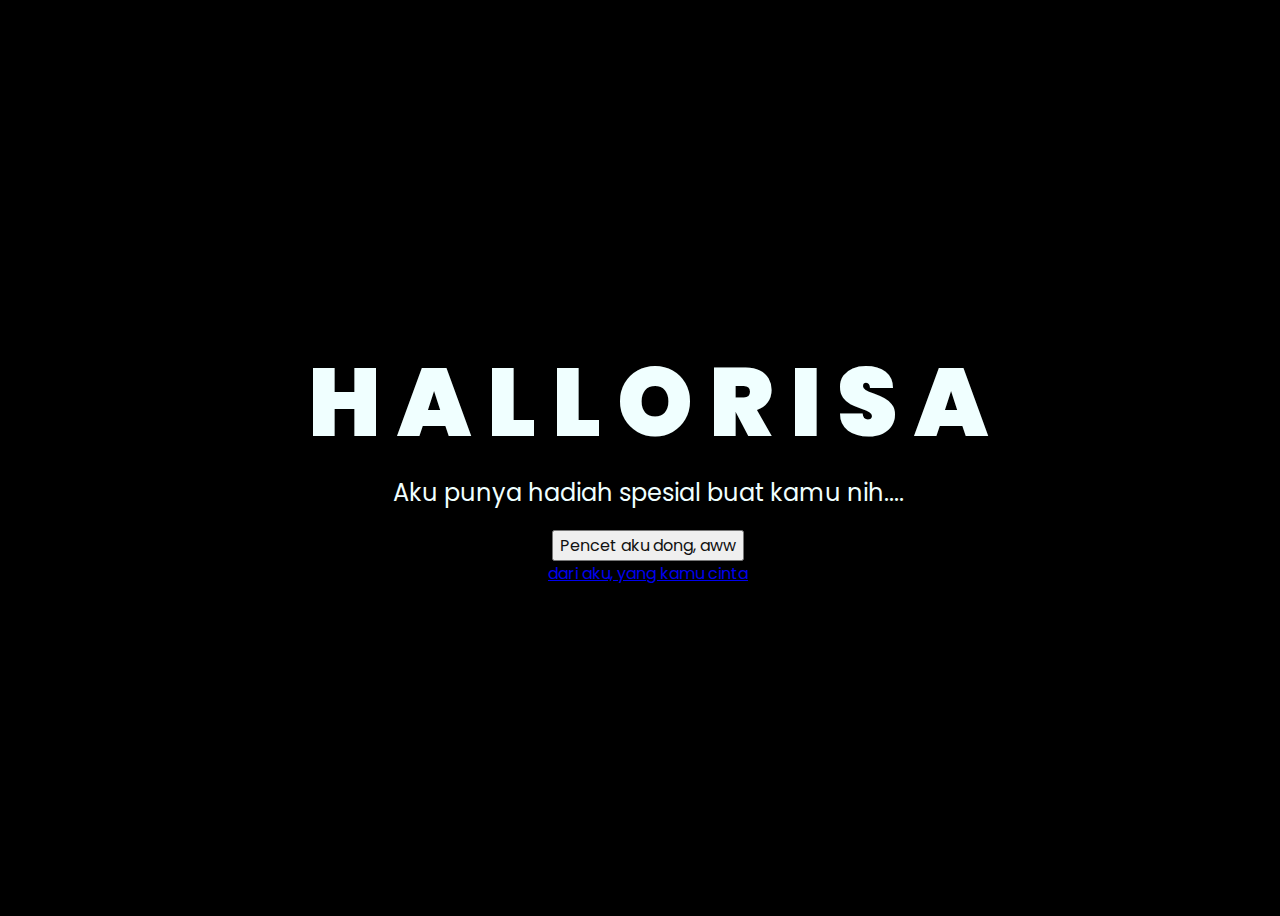
<file: index.html>
<!DOCTYPE html>
<html lang="en">
<head>
    <meta charset="UTF-8">
    <meta http-equiv="X-UA-Compatible" content="IE=edge">
    <meta name="viewport" content="width=device-width, initial-scale=1.0">
    <link rel="stylesheet" href="css/style.css">
    <link rel="icon" href="img/flowers.png" type="image/x-icon">
    <title>Flowers</title>
</head>
<body>
    <div class="greetings">
    <!-- silahkan menambah kata sesuai keinginan dengan <span>text...</span -->
        <span>H</span>
        <span>A</span>
        <span>L</span>
        <span>L</span>
        <span>O</span>
        <span>R</span>
        <span>I</span>
        <span>S</span>
        <span>A</span>
    </div>
    <div class="description">
        <span>Aku punya hadiah spesial buat kamu nih....</span>
    </div>
    <div class="button">
        <button>
            <a href="flower.html">Pencet aku dong, aww</a>
        </button>
    </div>
    <div class="instagram-link">
        <a href="https://www.instagram.com/he.lip" target="_blank">
            dari aku, yang kamu cinta
        </a>
    </div>   
    </div>

</body>
</html>
</file>
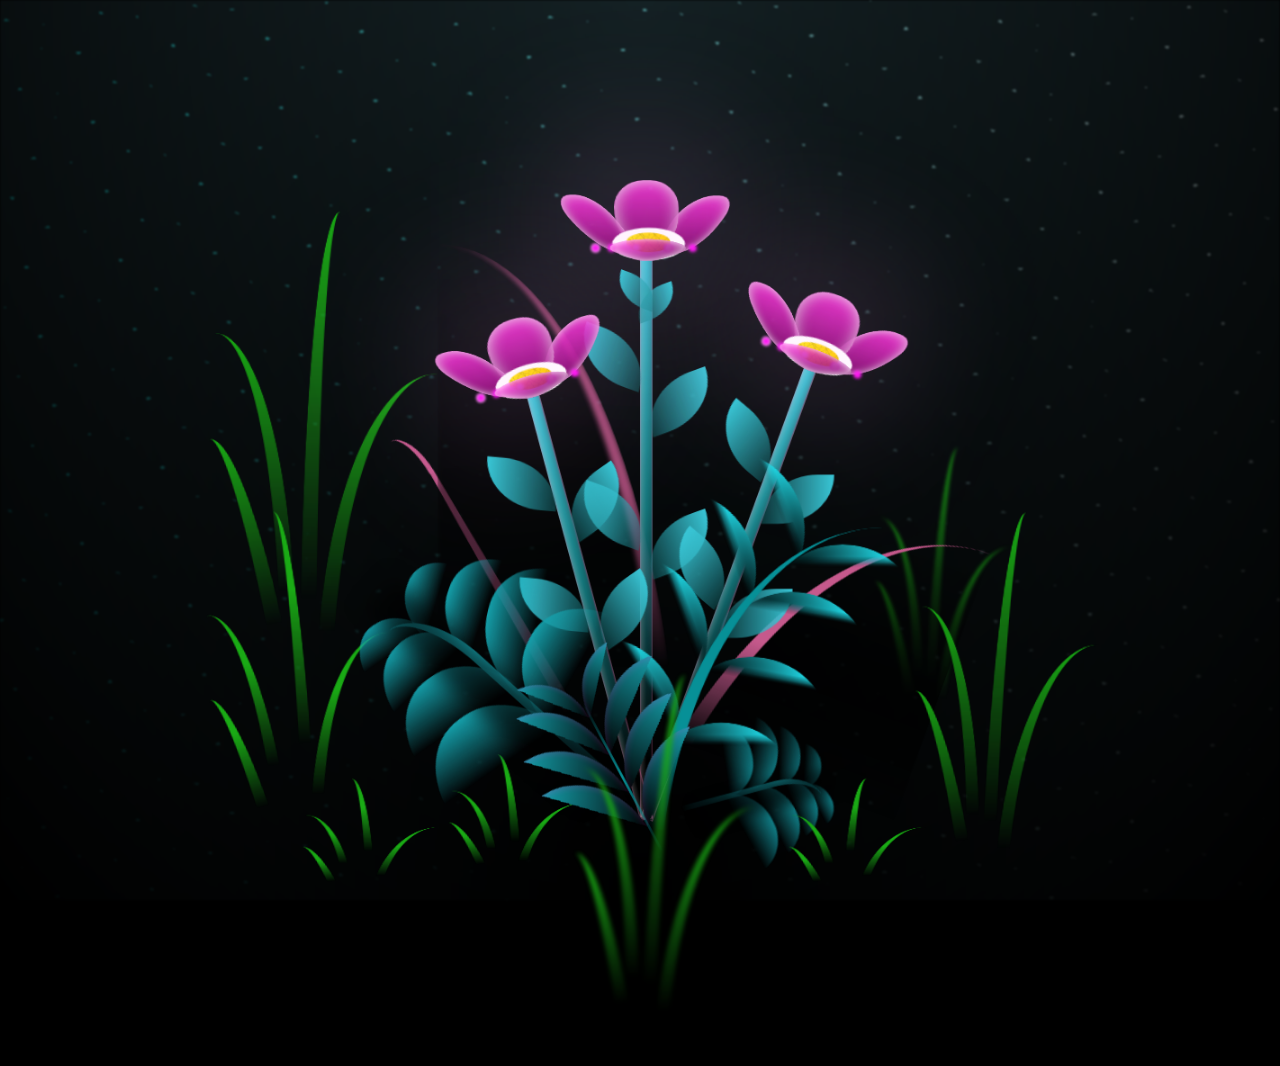
<file: flower.html>
<!DOCTYPE html>
<html lang="en">
<head>
    <meta charset="UTF-8">
    <meta http-equiv="X-UA-Compatible" content="IE=edge">
    <meta name="viewport" content="width=device-width, initial-scale=1.0">
    <link rel="stylesheet" href="css/main.css">
    <link rel="icon" href="img/flowers.png" type="image/x-icon">
    <title>flowers</title>
</head>
<body class="container">
  <audio autoplay loop>
    <source src ="audio/audio.mp3" type="audio/mpeg">
</audio>
  <!-- Pembuat code: https://codepen.io/mdusmanansari/pen/BamepLe -->
    <div class="night"></div>
    <div class="flowers">
      <div class="flower flower--1">
        <div class="flower__leafs flower__leafs--1">
          <div class="flower__leaf flower__leaf--1"></div>
          <div class="flower__leaf flower__leaf--2"></div>
          <div class="flower__leaf flower__leaf--3"></div>
          <div class="flower__leaf flower__leaf--4"></div>
          <div class="flower__white-circle"></div>
  
          <div class="flower__light flower__light--1"></div>
          <div class="flower__light flower__light--2"></div>
          <div class="flower__light flower__light--3"></div>
          <div class="flower__light flower__light--4"></div>
          <div class="flower__light flower__light--5"></div>
          <div class="flower__light flower__light--6"></div>
          <div class="flower__light flower__light--7"></div>
          <div class="flower__light flower__light--8"></div>
  
        </div>
        <div class="flower__line">
          <div class="flower__line__leaf flower__line__leaf--1"></div>
          <div class="flower__line__leaf flower__line__leaf--2"></div>
          <div class="flower__line__leaf flower__line__leaf--3"></div>
          <div class="flower__line__leaf flower__line__leaf--4"></div>
          <div class="flower__line__leaf flower__line__leaf--5"></div>
          <div class="flower__line__leaf flower__line__leaf--6"></div>
        </div>
      </div>
  
      <div class="flower flower--2">
        <div class="flower__leafs flower__leafs--2">
          <div class="flower__leaf flower__leaf--1"></div>
          <div class="flower__leaf flower__leaf--2"></div>
          <div class="flower__leaf flower__leaf--3"></div>
          <div class="flower__leaf flower__leaf--4"></div>
          <div class="flower__white-circle"></div>
  
          <div class="flower__light flower__light--1"></div>
          <div class="flower__light flower__light--2"></div>
          <div class="flower__light flower__light--3"></div>
          <div class="flower__light flower__light--4"></div>
          <div class="flower__light flower__light--5"></div>
          <div class="flower__light flower__light--6"></div>
          <div class="flower__light flower__light--7"></div>
          <div class="flower__light flower__light--8"></div>
  
        </div>
        <div class="flower__line">
          <div class="flower__line__leaf flower__line__leaf--1"></div>
          <div class="flower__line__leaf flower__line__leaf--2"></div>
          <div class="flower__line__leaf flower__line__leaf--3"></div>
          <div class="flower__line__leaf flower__line__leaf--4"></div>
        </div>
      </div>
  
      <div class="flower flower--3">
        <div class="flower__leafs flower__leafs--3">
          <div class="flower__leaf flower__leaf--1"></div>
          <div class="flower__leaf flower__leaf--2"></div>
          <div class="flower__leaf flower__leaf--3"></div>
          <div class="flower__leaf flower__leaf--4"></div>
          <div class="flower__white-circle"></div>
  
          <div class="flower__light flower__light--1"></div>
          <div class="flower__light flower__light--2"></div>
          <div class="flower__light flower__light--3"></div>
          <div class="flower__light flower__light--4"></div>
          <div class="flower__light flower__light--5"></div>
          <div class="flower__light flower__light--6"></div>
          <div class="flower__light flower__light--7"></div>
          <div class="flower__light flower__light--8"></div>
  
        </div>
        <div class="flower__line">
          <div class="flower__line__leaf flower__line__leaf--1"></div>
          <div class="flower__line__leaf flower__line__leaf--2"></div>
          <div class="flower__line__leaf flower__line__leaf--3"></div>
          <div class="flower__line__leaf flower__line__leaf--4"></div>
        </div>
      </div>
  
      <div class="grow-ans" style="--d:1.2s">
        <div class="flower__g-long">
          <div class="flower__g-long__top"></div>
          <div class="flower__g-long__bottom"></div>
        </div>
      </div>
  
      <div class="growing-grass">
        <div class="flower__grass flower__grass--1">
          <div class="flower__grass--top"></div>
          <div class="flower__grass--bottom"></div>
          <div class="flower__grass__leaf flower__grass__leaf--1"></div>
          <div class="flower__grass__leaf flower__grass__leaf--2"></div>
          <div class="flower__grass__leaf flower__grass__leaf--3"></div>
          <div class="flower__grass__leaf flower__grass__leaf--4"></div>
          <div class="flower__grass__leaf flower__grass__leaf--5"></div>
          <div class="flower__grass__leaf flower__grass__leaf--6"></div>
          <div class="flower__grass__leaf flower__grass__leaf--7"></div>
          <div class="flower__grass__leaf flower__grass__leaf--8"></div>
          <div class="flower__grass__overlay"></div>
        </div>
      </div>
  
      <div class="growing-grass">
        <div class="flower__grass flower__grass--2">
          <div class="flower__grass--top"></div>
          <div class="flower__grass--bottom"></div>
          <div class="flower__grass__leaf flower__grass__leaf--1"></div>
          <div class="flower__grass__leaf flower__grass__leaf--2"></div>
          <div class="flower__grass__leaf flower__grass__leaf--3"></div>
          <div class="flower__grass__leaf flower__grass__leaf--4"></div>
          <div class="flower__grass__leaf flower__grass__leaf--5"></div>
          <div class="flower__grass__leaf flower__grass__leaf--6"></div>
          <div class="flower__grass__leaf flower__grass__leaf--7"></div>
          <div class="flower__grass__leaf flower__grass__leaf--8"></div>
          <div class="flower__grass__overlay"></div>
        </div>
      </div>
  
      <div class="grow-ans" style="--d:2.4s">
        <div class="flower__g-right flower__g-right--1">
          <div class="leaf"></div>
        </div>
      </div>
  
      <div class="grow-ans" style="--d:2.8s">
        <div class="flower__g-right flower__g-right--2">
          <div class="leaf"></div>
        </div>
      </div>
  
      <div class="grow-ans" style="--d:2.8s">
        <div class="flower__g-front">
          <div class="flower__g-front__leaf-wrapper flower__g-front__leaf-wrapper--1">
            <div class="flower__g-front__leaf"></div>
          </div>
          <div class="flower__g-front__leaf-wrapper flower__g-front__leaf-wrapper--2">
            <div class="flower__g-front__leaf"></div>
          </div>
          <div class="flower__g-front__leaf-wrapper flower__g-front__leaf-wrapper--3">
            <div class="flower__g-front__leaf"></div>
          </div>
          <div class="flower__g-front__leaf-wrapper flower__g-front__leaf-wrapper--4">
            <div class="flower__g-front__leaf"></div>
          </div>
          <div class="flower__g-front__leaf-wrapper flower__g-front__leaf-wrapper--5">
            <div class="flower__g-front__leaf"></div>
          </div>
          <div class="flower__g-front__leaf-wrapper flower__g-front__leaf-wrapper--6">
            <div class="flower__g-front__leaf"></div>
          </div>
          <div class="flower__g-front__leaf-wrapper flower__g-front__leaf-wrapper--7">
            <div class="flower__g-front__leaf"></div>
          </div>
          <div class="flower__g-front__leaf-wrapper flower__g-front__leaf-wrapper--8">
            <div class="flower__g-front__leaf"></div>
          </div>
          <div class="flower__g-front__line"></div>
        </div>
      </div>
  
      <div class="grow-ans" style="--d:3.2s">
        <div class="flower__g-fr">
          <div class="leaf"></div>
          <div class="flower__g-fr__leaf flower__g-fr__leaf--1"></div>
          <div class="flower__g-fr__leaf flower__g-fr__leaf--2"></div>
          <div class="flower__g-fr__leaf flower__g-fr__leaf--3"></div>
          <div class="flower__g-fr__leaf flower__g-fr__leaf--4"></div>
          <div class="flower__g-fr__leaf flower__g-fr__leaf--5"></div>
          <div class="flower__g-fr__leaf flower__g-fr__leaf--6"></div>
          <div class="flower__g-fr__leaf flower__g-fr__leaf--7"></div>
          <div class="flower__g-fr__leaf flower__g-fr__leaf--8"></div>
        </div>
      </div>
  
      <div class="long-g long-g--0">
        <div class="grow-ans" style="--d:3s">
          <div class="leaf leaf--0"></div>
        </div>
        <div class="grow-ans" style="--d:2.2s">
          <div class="leaf leaf--1"></div>
        </div>
        <div class="grow-ans" style="--d:3.4s">
          <div class="leaf leaf--2"></div>
        </div>
        <div class="grow-ans" style="--d:3.6s">
          <div class="leaf leaf--3"></div>
        </div>
      </div>
  
      <div class="long-g long-g--1">
        <div class="grow-ans" style="--d:3.6s">
          <div class="leaf leaf--0"></div>
        </div>
        <div class="grow-ans" style="--d:3.8s">
          <div class="leaf leaf--1"></div>
        </div>
        <div class="grow-ans" style="--d:4s">
          <div class="leaf leaf--2"></div>
        </div>
        <div class="grow-ans" style="--d:4.2s">
          <div class="leaf leaf--3"></div>
        </div>
      </div>
  
      <div class="long-g long-g--2">
        <div class="grow-ans" style="--d:4s">
          <div class="leaf leaf--0"></div>
        </div>
        <div class="grow-ans" style="--d:4.2s">
          <div class="leaf leaf--1"></div>
        </div>
        <div class="grow-ans" style="--d:4.4s">
          <div class="leaf leaf--2"></div>
        </div>
        <div class="grow-ans" style="--d:4.6s">
          <div class="leaf leaf--3"></div>
        </div>
      </div>
  
      <div class="long-g long-g--3">
        <div class="grow-ans" style="--d:4s">
          <div class="leaf leaf--0"></div>
        </div>
        <div class="grow-ans" style="--d:4.2s">
          <div class="leaf leaf--1"></div>
        </div>
        <div class="grow-ans" style="--d:3s">
          <div class="leaf leaf--2"></div>
        </div>
        <div class="grow-ans" style="--d:3.6s">
          <div class="leaf leaf--3"></div>
        </div>
      </div>
  
      <div class="long-g long-g--4">
        <div class="grow-ans" style="--d:4s">
          <div class="leaf leaf--0"></div>
        </div>
        <div class="grow-ans" style="--d:4.2s">
          <div class="leaf leaf--1"></div>
        </div>
        <div class="grow-ans" style="--d:3s">
          <div class="leaf leaf--2"></div>
        </div>
        <div class="grow-ans" style="--d:3.6s">
          <div class="leaf leaf--3"></div>
        </div>
      </div>
  
      <div class="long-g long-g--5">
        <div class="grow-ans" style="--d:4s">
          <div class="leaf leaf--0"></div>
        </div>
        <div class="grow-ans" style="--d:4.2s">
          <div class="leaf leaf--1"></div>
        </div>
        <div class="grow-ans" style="--d:3s">
          <div class="leaf leaf--2"></div>
        </div>
        <div class="grow-ans" style="--d:3.6s">
          <div class="leaf leaf--3"></div>
        </div>
      </div>
  
      <div class="long-g long-g--6">
        <div class="grow-ans" style="--d:4.2s">
          <div class="leaf leaf--0"></div>
        </div>
        <div class="grow-ans" style="--d:4.4s">
          <div class="leaf leaf--1"></div>
        </div>
        <div class="grow-ans" style="--d:4.6s">
          <div class="leaf leaf--2"></div>
        </div>
        <div class="grow-ans" style="--d:4.8s">
          <div class="leaf leaf--3"></div>
        </div>
      </div>
  
      <div class="long-g long-g--7">
        <div class="grow-ans" style="--d:3s">
          <div class="leaf leaf--0"></div>
        </div>
        <div class="grow-ans" style="--d:3.2s">
          <div class="leaf leaf--1"></div>
        </div>
        <div class="grow-ans" style="--d:3.5s">
          <div class="leaf leaf--2"></div>
        </div>
        <div class="grow-ans" style="--d:3.6s">
          <div class="leaf leaf--3"></div>
        </div>
      </div>
    </div>
    <script src="main.js"></script>
  </body>
</html>
</file>
<file: css/style.css>
@import url('https://fonts.googleapis.com/css2?family=Poppins:ital,wght@0,500;1,900&display=swap');
*{
    font-family: 'Poppins',cursive;
}
body{
    color: azure;
    width: 100%;
    height: 100vh;
    display: flex;
    flex-direction: column;
    align-items: center;
    justify-content: center;
    background-color: rgb(0, 0, 0);
}
.greetings{
    font-size: 6rem;
    font-weight: 900;
}
.greetings > span{
    animation: glow 2.5s ease-in-out infinite;
}
@keyframes glow{
    0%, 100%{
        color: #fff;
        text-shadow: 0 0 12px #d639a7, 0 0 50px #e27bdd, 0 0 100px #e407c6;
    }
    10%, 90%{
        color: #111111;
        text-shadow: none;
    }
}
.greetings > span:nth-child(2){
    animation-delay: .2s ;
}
.greetings > span:nth-child(3){
    animation-delay: .4s ;
}
.greetings > span:nth-child(4){
    animation-delay: .6s;
}
.greetings > span:nth-child(5){
    animation-delay: .8s;
}

.description{
    font-size: 1.5rem;
    margin-bottom: 20px;
}

.button a{
    text-decoration: none;
    font-size: 1rem;
    color: #111;
}

@media screen and (max-width:574px){
    .greetings{
        display: block;
        font-size: 3rem;
        font-weight: 500;
        text-align: center;
    }
    .description{
        font-size: 1rem;
    }
    
    .button a{
        font-size: .5rem;
    }
}
</file>
<file: css/main.css>
*,
*::after,
*::before {
  padding: 0;
  margin: 0;
  box-sizing: border-box;
}

:root {
  --dark-color: #000000;
}

body {
  display: flex;
  align-items: flex-end;
  justify-content: center;
  min-height: 100vh;
  background-color: var(--dark-color);
  overflow: hidden;
  perspective: 1000px;
}

.night {
  position: fixed;
  left: 50%;
  top: 0;
  transform: translateX(-50%);
  width: 100%;
  height: 100%;
  filter: blur(0.1vmin);
  background-image: radial-gradient(ellipse at top, transparent 0%, var(--dark-color)), radial-gradient(ellipse at bottom, var(--dark-color), rgba(145, 233, 255, 0.2)), repeating-linear-gradient(220deg, rgb(0, 0, 0) 0px, rgb(0, 0, 0) 19px, transparent 19px, transparent 22px), repeating-linear-gradient(189deg, rgb(0, 0, 0) 0px, rgb(0, 0, 0) 19px, transparent 19px, transparent 22px), repeating-linear-gradient(148deg, rgb(0, 0, 0) 0px, rgb(0, 0, 0) 19px, transparent 19px, transparent 22px), linear-gradient(90deg, rgb(0, 255, 250), rgb(240, 240, 240));
}

.flowers {
  position: relative;
  transform: scale(0.9);
}

.flower {
  position: absolute;
  bottom: 10vmin;
  transform-origin: bottom center;
  z-index: 10;
  --fl-speed: 0.8s;
}
.flower--1 {
  -webkit-animation: moving-flower-1 4s linear infinite;
          animation: moving-flower-1 4s linear infinite;
}
.flower--1 .flower__line {
  height: 70vmin;
  -webkit-animation-delay: 0.3s;
          animation-delay: 0.3s;
}
.flower--1 .flower__line__leaf--1 {
  -webkit-animation: blooming-leaf-right var(--fl-speed) 1.6s backwards;
          animation: blooming-leaf-right var(--fl-speed) 1.6s backwards;
}
.flower--1 .flower__line__leaf--2 {
  -webkit-animation: blooming-leaf-right var(--fl-speed) 1.4s backwards;
          animation: blooming-leaf-right var(--fl-speed) 1.4s backwards;
}
.flower--1 .flower__line__leaf--3 {
  -webkit-animation: blooming-leaf-left var(--fl-speed) 1.2s backwards;
          animation: blooming-leaf-left var(--fl-speed) 1.2s backwards;
}
.flower--1 .flower__line__leaf--4 {
  -webkit-animation: blooming-leaf-left var(--fl-speed) 1s backwards;
          animation: blooming-leaf-left var(--fl-speed) 1s backwards;
}
.flower--1 .flower__line__leaf--5 {
  -webkit-animation: blooming-leaf-right var(--fl-speed) 1.8s backwards;
          animation: blooming-leaf-right var(--fl-speed) 1.8s backwards;
}
.flower--1 .flower__line__leaf--6 {
  -webkit-animation: blooming-leaf-left var(--fl-speed) 2s backwards;
          animation: blooming-leaf-left var(--fl-speed) 2s backwards;
}
.flower--2 {
  left: 50%;
  transform: rotate(20deg);
  -webkit-animation: moving-flower-2 4s linear infinite;
          animation: moving-flower-2 4s linear infinite;
}
.flower--2 .flower__line {
  height: 60vmin;
  -webkit-animation-delay: 0.6s;
          animation-delay: 0.6s;
}
.flower--2 .flower__line__leaf--1 {
  -webkit-animation: blooming-leaf-right var(--fl-speed) 1.9s backwards;
          animation: blooming-leaf-right var(--fl-speed) 1.9s backwards;
}
.flower--2 .flower__line__leaf--2 {
  -webkit-animation: blooming-leaf-right var(--fl-speed) 1.7s backwards;
          animation: blooming-leaf-right var(--fl-speed) 1.7s backwards;
}
.flower--2 .flower__line__leaf--3 {
  -webkit-animation: blooming-leaf-left var(--fl-speed) 1.5s backwards;
          animation: blooming-leaf-left var(--fl-speed) 1.5s backwards;
}
.flower--2 .flower__line__leaf--4 {
  -webkit-animation: blooming-leaf-left var(--fl-speed) 1.3s backwards;
          animation: blooming-leaf-left var(--fl-speed) 1.3s backwards;
}
.flower--3 {
  left: 50%;
  transform: rotate(-15deg);
  -webkit-animation: moving-flower-3 4s linear infinite;
          animation: moving-flower-3 4s linear infinite;
}
.flower--3 .flower__line {
  -webkit-animation-delay: 0.9s;
          animation-delay: 0.9s;
}
.flower--3 .flower__line__leaf--1 {
  -webkit-animation: blooming-leaf-right var(--fl-speed) 2.5s backwards;
          animation: blooming-leaf-right var(--fl-speed) 2.5s backwards;
}
.flower--3 .flower__line__leaf--2 {
  -webkit-animation: blooming-leaf-right var(--fl-speed) 2.3s backwards;
          animation: blooming-leaf-right var(--fl-speed) 2.3s backwards;
}
.flower--3 .flower__line__leaf--3 {
  -webkit-animation: blooming-leaf-left var(--fl-speed) 2.1s backwards;
          animation: blooming-leaf-left var(--fl-speed) 2.1s backwards;
}
.flower--3 .flower__line__leaf--4 {
  -webkit-animation: blooming-leaf-left var(--fl-speed) 1.9s backwards;
          animation: blooming-leaf-left var(--fl-speed) 1.9s backwards;
}
.flower__leafs {
  position: relative;
  -webkit-animation: blooming-flower 2s backwards;
          animation: blooming-flower 2s backwards;
}
.flower__leafs--1 {
  -webkit-animation-delay: 1.1s;
          animation-delay: 1.1s;
}
.flower__leafs--2 {
  -webkit-animation-delay: 1.4s;
          animation-delay: 1.4s;
}
.flower__leafs--3 {
  -webkit-animation-delay: 1.7s;
          animation-delay: 1.7s;
}
.flower__leafs::after {
  content: "";
  position: absolute;
  left: 0;
  top: 0;
  transform: translate(-50%, -100%);
  width: 8vmin;
  height: 8vmin;
  background-color: #ff9ff7;
  filter: blur(10vmin);
}
.flower__leaf {
  position: absolute;
  bottom: 0;
  left: 50%;
  width: 8vmin;
  height: 11vmin;
  border-radius: 51% 49% 47% 53%/44% 45% 55% 69%;
  background-color: #ff31dd;
  background-image: linear-gradient(to top, #81026c, #ff31dd);
  transform-origin: bottom center;
  opacity: 0.9;
  box-shadow: inset 0 0 2vmin rgb(255, 255, 255);
}
.flower__leaf--1 {
  transform: translate(-10%, 1%) rotateY(40deg) rotateX(-50deg);
}
.flower__leaf--2 {
  transform: translate(-50%, -4%) rotateX(40deg);
}
.flower__leaf--3 {
  transform: translate(-90%, 0%) rotateY(45deg) rotateX(50deg);
}
.flower__leaf--4 {
  width: 8vmin;
  height: 8vmin;
  transform-origin: bottom left;
  border-radius: 4vmin 10vmin 4vmin 4vmin;
  transform: translate(0%, 18%) rotateX(70deg) rotate(-43deg);
  background-image: linear-gradient(to top, #81026c, #ff31dd);
  z-index: 1;
  opacity: 0.8;
}
.flower__white-circle {
  position: absolute;
  left: -3.5vmin;
  top: -3vmin;
  width: 9vmin;
  height: 4vmin;
  border-radius: 50%;
  background-color: #fff;
}
.flower__white-circle::after {
  content: "";
  position: absolute;
  left: 50%;
  top: 45%;
  transform: translate(-50%, -50%);
  width: 60%;
  height: 60%;
  border-radius: inherit;
  background-image: repeating-linear-gradient(135deg, rgba(0, 0, 0, 0.03) 0px, rgba(0, 0, 0, 0.03) 1px, transparent 1px, transparent 12px), repeating-linear-gradient(45deg, rgba(0, 0, 0, 0.03) 0px, rgba(0, 0, 0, 0.03) 1px, transparent 1px, transparent 12px), repeating-linear-gradient(67.5deg, rgba(0, 0, 0, 0.03) 0px, rgba(0, 0, 0, 0.03) 1px, transparent 1px, transparent 12px), repeating-linear-gradient(135deg, rgba(0, 0, 0, 0.03) 0px, rgba(0, 0, 0, 0.03) 1px, transparent 1px, transparent 12px), repeating-linear-gradient(45deg, rgba(0, 0, 0, 0.03) 0px, rgba(0, 0, 0, 0.03) 1px, transparent 1px, transparent 12px), repeating-linear-gradient(112.5deg, rgba(0, 0, 0, 0.03) 0px, rgba(0, 0, 0, 0.03) 1px, transparent 1px, transparent 12px), repeating-linear-gradient(112.5deg, rgba(0, 0, 0, 0.03) 0px, rgba(0, 0, 0, 0.03) 1px, transparent 1px, transparent 12px), repeating-linear-gradient(45deg, rgba(0, 0, 0, 0.03) 0px, rgba(0, 0, 0, 0.03) 1px, transparent 1px, transparent 12px), repeating-linear-gradient(22.5deg, rgba(0, 0, 0, 0.03) 0px, rgba(0, 0, 0, 0.03) 1px, transparent 1px, transparent 12px), repeating-linear-gradient(45deg, rgba(0, 0, 0, 0.03) 0px, rgba(0, 0, 0, 0.03) 1px, transparent 1px, transparent 12px), repeating-linear-gradient(22.5deg, rgba(0, 0, 0, 0.03) 0px, rgba(0, 0, 0, 0.03) 1px, transparent 1px, transparent 12px), repeating-linear-gradient(135deg, rgba(0, 0, 0, 0.03) 0px, rgba(0, 0, 0, 0.03) 1px, transparent 1px, transparent 12px), repeating-linear-gradient(157.5deg, rgba(0, 0, 0, 0.03) 0px, rgba(0, 0, 0, 0.03) 1px, transparent 1px, transparent 12px), repeating-linear-gradient(67.5deg, rgba(0, 0, 0, 0.03) 0px, rgba(0, 0, 0, 0.03) 1px, transparent 1px, transparent 12px), repeating-linear-gradient(67.5deg, rgba(0, 0, 0, 0.03) 0px, rgba(0, 0, 0, 0.03) 1px, transparent 1px, transparent 12px), linear-gradient(90deg, rgb(255, 235, 18), rgb(255, 206, 0));
}
.flower__line {
  height: 55vmin;
  width: 1.5vmin;
  background-image: linear-gradient(to left, rgba(0, 0, 0, 0.2), transparent, rgba(255, 255, 255, 0.2)), linear-gradient(to top, transparent 10%, #14757a, #39c6d6);
  box-shadow: inset 0 0 2px #c5598c;
  -webkit-animation: grow-flower-tree 4s backwards;
          animation: grow-flower-tree 4s backwards;
}
.flower__line__leaf {
  --w: 7vmin;
  --h: calc(var(--w) + 2vmin);
  position: absolute;
  top: 20%;
  left: 90%;
  width: var(--w);
  height: var(--h);
  border-top-right-radius: var(--h);
  border-bottom-left-radius: var(--h);
  background-image: linear-gradient(to top, rgba(20, 117, 122, 0.4), #39c6d6);
}
.flower__line__leaf--1 {
  transform: rotate(70deg) rotateY(30deg);
}
.flower__line__leaf--2 {
  top: 45%;
  transform: rotate(70deg) rotateY(30deg);
}
.flower__line__leaf--3, .flower__line__leaf--4, .flower__line__leaf--6 {
  border-top-right-radius: 0;
  border-bottom-left-radius: 0;
  border-top-left-radius: var(--h);
  border-bottom-right-radius: var(--h);
  left: -460%;
  top: 12%;
  transform: rotate(-70deg) rotateY(30deg);
}
.flower__line__leaf--4 {
  top: 40%;
}
.flower__line__leaf--5 {
  top: 0;
  transform-origin: left;
  transform: rotate(70deg) rotateY(30deg) scale(0.6);
}
.flower__line__leaf--6 {
  top: -2%;
  left: -450%;
  transform-origin: right;
  transform: rotate(-70deg) rotateY(30deg) scale(0.6);
}
.flower__light {
  position: absolute;
  bottom: 0vmin;
  width: 1vmin;
  height: 1vmin;
  background-color: #ffffff;
  border-radius: 50%;
  filter: blur(0.2vmin);
  -webkit-animation: light-ans 4s linear infinite backwards;
          animation: light-ans 4s linear infinite backwards;
}
.flower__light:nth-child(odd) {
  background-color: #fd11f1;
}
.flower__light--1 {
  left: -2vmin;
  -webkit-animation-delay: 1s;
          animation-delay: 1s;
}
.flower__light--2 {
  left: 3vmin;
  -webkit-animation-delay: 0.5s;
          animation-delay: 0.5s;
}
.flower__light--3 {
  left: -6vmin;
  -webkit-animation-delay: 0.3s;
          animation-delay: 0.3s;
}
.flower__light--4 {
  left: 6vmin;
  -webkit-animation-delay: 0.9s;
          animation-delay: 0.9s;
}
.flower__light--5 {
  left: -1vmin;
  -webkit-animation-delay: 1.5s;
          animation-delay: 1.5s;
}
.flower__light--6 {
  left: -4vmin;
  -webkit-animation-delay: 3s;
          animation-delay: 3s;
}
.flower__light--7 {
  left: 3vmin;
  -webkit-animation-delay: 2s;
          animation-delay: 2s;
}
.flower__light--8 {
  left: -6vmin;
  -webkit-animation-delay: 3.5s;
          animation-delay: 3.5s;
}
.flower__grass {
  --c: #159faa;
  --line-w: 1.5vmin;
  position: absolute;
  bottom: 12vmin;
  left: -7vmin;
  display: flex;
  flex-direction: column;
  align-items: flex-end;
  z-index: 20;
  transform-origin: bottom center;
  transform: rotate(-48deg) rotateY(40deg);
}
.flower__grass--1 {
  -webkit-animation: moving-grass 2s linear infinite;
          animation: moving-grass 2s linear infinite;
}
.flower__grass--2 {
  left: 2vmin;
  bottom: 10vmin;
  transform: scale(0.5) rotate(75deg) rotateX(10deg) rotateY(-200deg);
  opacity: 0.8;
  z-index: 0;
  -webkit-animation: moving-grass--2 1.5s linear infinite;
          animation: moving-grass--2 1.5s linear infinite;
}
.flower__grass--top {
  width: 7vmin;
  height: 10vmin;
  border-top-right-radius: 100%;
  border-right: var(--line-w) solid var(--c);
  transform-origin: bottom center;
  transform: rotate(-2deg);
}
.flower__grass--bottom {
  margin-top: -2px;
  width: var(--line-w);
  height: 25vmin;
  background-image: linear-gradient(to top, transparent, var(--c));
}
.flower__grass__leaf {
  --size: 10vmin;
  position: absolute;
  width: calc(var(--size) * 2.1);
  height: var(--size);
  border-top-left-radius: var(--size);
  border-top-right-radius: var(--size);
  background-image: linear-gradient(to top, transparent, transparent 30%, var(--c));
  z-index: 100;
}
.flower__grass__leaf--1 {
  top: -6%;
  left: 30%;
  --size: 6vmin;
  transform: rotate(-20deg);
  -webkit-animation: growing-grass-ans--1 2s 2.6s backwards;
          animation: growing-grass-ans--1 2s 2.6s backwards;
}
@-webkit-keyframes growing-grass-ans--1 {
  0% {
    transform-origin: bottom left;
    transform: rotate(-20deg) scale(0);
  }
}
@keyframes growing-grass-ans--1 {
  0% {
    transform-origin: bottom left;
    transform: rotate(-20deg) scale(0);
  }
}
.flower__grass__leaf--2 {
  top: -5%;
  left: -110%;
  --size: 6vmin;
  transform: rotate(10deg);
  -webkit-animation: growing-grass-ans--2 2s 2.4s linear backwards;
          animation: growing-grass-ans--2 2s 2.4s linear backwards;
}
@-webkit-keyframes growing-grass-ans--2 {
  0% {
    transform-origin: bottom right;
    transform: rotate(10deg) scale(0);
  }
}
@keyframes growing-grass-ans--2 {
  0% {
    transform-origin: bottom right;
    transform: rotate(10deg) scale(0);
  }
}
.flower__grass__leaf--3 {
  top: 5%;
  left: 60%;
  --size: 8vmin;
  transform: rotate(-18deg) rotateX(-20deg);
  -webkit-animation: growing-grass-ans--3 2s 2.2s linear backwards;
          animation: growing-grass-ans--3 2s 2.2s linear backwards;
}
@-webkit-keyframes growing-grass-ans--3 {
  0% {
    transform-origin: bottom left;
    transform: rotate(-18deg) rotateX(-20deg) scale(0);
  }
}
@keyframes growing-grass-ans--3 {
  0% {
    transform-origin: bottom left;
    transform: rotate(-18deg) rotateX(-20deg) scale(0);
  }
}
.flower__grass__leaf--4 {
  top: 6%;
  left: -135%;
  --size: 8vmin;
  transform: rotate(2deg);
  -webkit-animation: growing-grass-ans--4 2s 2s linear backwards;
          animation: growing-grass-ans--4 2s 2s linear backwards;
}
@-webkit-keyframes growing-grass-ans--4 {
  0% {
    transform-origin: bottom right;
    transform: rotate(2deg) scale(0);
  }
}
@keyframes growing-grass-ans--4 {
  0% {
    transform-origin: bottom right;
    transform: rotate(2deg) scale(0);
  }
}
.flower__grass__leaf--5 {
  top: 20%;
  left: 60%;
  --size: 10vmin;
  transform: rotate(-24deg) rotateX(-20deg);
  -webkit-animation: growing-grass-ans--5 2s 1.8s linear backwards;
          animation: growing-grass-ans--5 2s 1.8s linear backwards;
}
@-webkit-keyframes growing-grass-ans--5 {
  0% {
    transform-origin: bottom left;
    transform: rotate(-24deg) rotateX(-20deg) scale(0);
  }
}
@keyframes growing-grass-ans--5 {
  0% {
    transform-origin: bottom left;
    transform: rotate(-24deg) rotateX(-20deg) scale(0);
  }
}
.flower__grass__leaf--6 {
  top: 22%;
  left: -180%;
  --size: 10vmin;
  transform: rotate(10deg);
  -webkit-animation: growing-grass-ans--6 2s 1.6s linear backwards;
          animation: growing-grass-ans--6 2s 1.6s linear backwards;
}
@-webkit-keyframes growing-grass-ans--6 {
  0% {
    transform-origin: bottom right;
    transform: rotate(10deg) scale(0);
  }
}
@keyframes growing-grass-ans--6 {
  0% {
    transform-origin: bottom right;
    transform: rotate(10deg) scale(0);
  }
}
.flower__grass__leaf--7 {
  top: 39%;
  left: 70%;
  --size: 10vmin;
  transform: rotate(-10deg);
  -webkit-animation: growing-grass-ans--7 2s 1.4s linear backwards;
          animation: growing-grass-ans--7 2s 1.4s linear backwards;
}
@-webkit-keyframes growing-grass-ans--7 {
  0% {
    transform-origin: bottom left;
    transform: rotate(-10deg) scale(0);
  }
}
@keyframes growing-grass-ans--7 {
  0% {
    transform-origin: bottom left;
    transform: rotate(-10deg) scale(0);
  }
}
.flower__grass__leaf--8 {
  top: 40%;
  left: -215%;
  --size: 11vmin;
  transform: rotate(10deg);
  -webkit-animation: growing-grass-ans--8 2s 1.2s linear backwards;
          animation: growing-grass-ans--8 2s 1.2s linear backwards;
}
@-webkit-keyframes growing-grass-ans--8 {
  0% {
    transform-origin: bottom right;
    transform: rotate(10deg) scale(0);
  }
}
@keyframes growing-grass-ans--8 {
  0% {
    transform-origin: bottom right;
    transform: rotate(10deg) scale(0);
  }
}
.flower__grass__overlay {
  position: absolute;
  top: -10%;
  right: 0%;
  width: 100%;
  height: 100%;
  background-color: rgba(0, 0, 0, 0.6);
  filter: blur(1.5vmin);
  z-index: 100;
}
.flower__g-long {
  --w: 2vmin;
  --h: 6vmin;
  --c: #c5598c;
  position: absolute;
  bottom: 10vmin;
  left: -3vmin;
  transform-origin: bottom center;
  transform: rotate(-30deg) rotateY(-20deg);
  display: flex;
  flex-direction: column;
  align-items: flex-end;
  -webkit-animation: flower-g-long-ans 3s linear infinite;
          animation: flower-g-long-ans 3s linear infinite;
}
@-webkit-keyframes flower-g-long-ans {
  0%, 100% {
    transform: rotate(-30deg) rotateY(-20deg);
  }
  50% {
    transform: rotate(-32deg) rotateY(-20deg);
  }
}
@keyframes flower-g-long-ans {
  0%, 100% {
    transform: rotate(-30deg) rotateY(-20deg);
  }
  50% {
    transform: rotate(-32deg) rotateY(-20deg);
  }
}
.flower__g-long__top {
  top: calc(var(--h) * -1);
  width: calc(var(--w) + 1vmin);
  height: var(--h);
  border-top-right-radius: 100%;
  border-right: 0.7vmin solid var(--c);
  transform: translate(-0.7vmin, 1vmin);
}
.flower__g-long__bottom {
  width: var(--w);
  height: 50vmin;
  transform-origin: bottom center;
  background-image: linear-gradient(to top, transparent 30%, var(--c));
  box-shadow: inset 0 0 2px rgba(0, 0, 0, 0.5);
  -webkit-clip-path: polygon(35% 0, 65% 1%, 100% 100%, 0% 100%);
          clip-path: polygon(35% 0, 65% 1%, 100% 100%, 0% 100%);
}
.flower__g-right {
  position: absolute;
  bottom: 6vmin;
  left: -2vmin;
  transform-origin: bottom left;
  transform: rotate(20deg);
}
.flower__g-right .leaf {
  width: 30vmin;
  height: 50vmin;
  border-top-left-radius: 100%;
  border-left: 2vmin solid #c5598c;
  background-image: linear-gradient(to bottom, transparent, var(--dark-color) 60%);
  -webkit-mask-image: linear-gradient(to top, transparent 30%, #079097 60%);
}
.flower__g-right--1 {
  -webkit-animation: flower-g-right-ans 2.5s linear infinite;
          animation: flower-g-right-ans 2.5s linear infinite;
}
.flower__g-right--2 {
  left: 5vmin;
  transform: rotateY(-180deg);
  -webkit-animation: flower-g-right-ans--2 3s linear infinite;
          animation: flower-g-right-ans--2 3s linear infinite;
}
.flower__g-right--2 .leaf {
  height: 75vmin;
  filter: blur(0.3vmin);
  opacity: 0.8;
}
@-webkit-keyframes flower-g-right-ans {
  0%, 100% {
    transform: rotate(20deg);
  }
  50% {
    transform: rotate(24deg) rotateX(-20deg);
  }
}
@keyframes flower-g-right-ans {
  0%, 100% {
    transform: rotate(20deg);
  }
  50% {
    transform: rotate(24deg) rotateX(-20deg);
  }
}
@-webkit-keyframes flower-g-right-ans--2 {
  0%, 100% {
    transform: rotateY(-180deg) rotate(0deg) rotateX(-20deg);
  }
  50% {
    transform: rotateY(-180deg) rotate(6deg) rotateX(-20deg);
  }
}
@keyframes flower-g-right-ans--2 {
  0%, 100% {
    transform: rotateY(-180deg) rotate(0deg) rotateX(-20deg);
  }
  50% {
    transform: rotateY(-180deg) rotate(6deg) rotateX(-20deg);
  }
}
.flower__g-front {
  position: absolute;
  bottom: 6vmin;
  left: 2.5vmin;
  z-index: 100;
  transform-origin: bottom center;
  transform: rotate(-28deg) rotateY(30deg) scale(1.04);
  -webkit-animation: flower__g-front-ans 2s linear infinite;
          animation: flower__g-front-ans 2s linear infinite;
}
@-webkit-keyframes flower__g-front-ans {
  0%, 100% {
    transform: rotate(-28deg) rotateY(30deg) scale(1.04);
  }
  50% {
    transform: rotate(-35deg) rotateY(40deg) scale(1.04);
  }
}
@keyframes flower__g-front-ans {
  0%, 100% {
    transform: rotate(-28deg) rotateY(30deg) scale(1.04);
  }
  50% {
    transform: rotate(-35deg) rotateY(40deg) scale(1.04);
  }
}
.flower__g-front__line {
  width: 0.3vmin;
  height: 20vmin;
  background-image: linear-gradient(to top, transparent, #079097, transparent 100%);
  position: relative;
}
.flower__g-front__leaf-wrapper {
  position: absolute;
  top: 0;
  left: 0;
  transform-origin: bottom left;
  transform: rotate(10deg);
}
.flower__g-front__leaf-wrapper:nth-child(even) {
  left: 0vmin;
  transform: rotateY(-180deg) rotate(5deg);
  -webkit-animation: flower__g-front__leaf-left-ans 1s ease-in backwards;
          animation: flower__g-front__leaf-left-ans 1s ease-in backwards;
}
.flower__g-front__leaf-wrapper:nth-child(odd) {
  -webkit-animation: flower__g-front__leaf-ans 1s ease-in backwards;
          animation: flower__g-front__leaf-ans 1s ease-in backwards;
}
.flower__g-front__leaf-wrapper--1 {
  top: -8vmin;
  transform: scale(0.7);
  -webkit-animation: flower__g-front__leaf-ans 1s 5.5s ease-in backwards !important;
          animation: flower__g-front__leaf-ans 1s 5.5s ease-in backwards !important;
}
.flower__g-front__leaf-wrapper--2 {
  top: -8vmin;
  transform: rotateY(-180deg) scale(0.7) !important;
  -webkit-animation: flower__g-front__leaf-left-ans-2 1s 4.6s ease-in backwards !important;
          animation: flower__g-front__leaf-left-ans-2 1s 4.6s ease-in backwards !important;
}
.flower__g-front__leaf-wrapper--3 {
  top: -3vmin;
  -webkit-animation: flower__g-front__leaf-ans 1s 4.6s ease-in backwards;
          animation: flower__g-front__leaf-ans 1s 4.6s ease-in backwards;
}
.flower__g-front__leaf-wrapper--4 {
  top: -3vmin;
  transform: rotateY(-180deg) scale(0.9) !important;
  -webkit-animation: flower__g-front__leaf-left-ans-2 1s 4.6s ease-in backwards !important;
          animation: flower__g-front__leaf-left-ans-2 1s 4.6s ease-in backwards !important;
}
@-webkit-keyframes flower__g-front__leaf-left-ans-2 {
  0% {
    transform: rotateY(-180deg) scale(0);
  }
}
@keyframes flower__g-front__leaf-left-ans-2 {
  0% {
    transform: rotateY(-180deg) scale(0);
  }
}
.flower__g-front__leaf-wrapper--5, .flower__g-front__leaf-wrapper--6 {
  top: 2vmin;
}
.flower__g-front__leaf-wrapper--7, .flower__g-front__leaf-wrapper--8 {
  top: 6.5vmin;
}
.flower__g-front__leaf-wrapper--2 {
  -webkit-animation-delay: 5.2s !important;
          animation-delay: 5.2s !important;
}
.flower__g-front__leaf-wrapper--3 {
  -webkit-animation-delay: 4.9s !important;
          animation-delay: 4.9s !important;
}
.flower__g-front__leaf-wrapper--5 {
  -webkit-animation-delay: 4.3s !important;
          animation-delay: 4.3s !important;
}
.flower__g-front__leaf-wrapper--6 {
  -webkit-animation-delay: 4.1s !important;
          animation-delay: 4.1s !important;
}
.flower__g-front__leaf-wrapper--7 {
  -webkit-animation-delay: 3.8s !important;
          animation-delay: 3.8s !important;
}
.flower__g-front__leaf-wrapper--8 {
  -webkit-animation-delay: 3.5s !important;
          animation-delay: 3.5s !important;
}
@-webkit-keyframes flower__g-front__leaf-ans {
  0% {
    transform: rotate(10deg) scale(0);
  }
}
@keyframes flower__g-front__leaf-ans {
  0% {
    transform: rotate(10deg) scale(0);
  }
}
@-webkit-keyframes flower__g-front__leaf-left-ans {
  0% {
    transform: rotateY(-180deg) rotate(5deg) scale(0);
  }
}
@keyframes flower__g-front__leaf-left-ans {
  0% {
    transform: rotateY(-180deg) rotate(5deg) scale(0);
  }
}
.flower__g-front__leaf {
  width: 10vmin;
  height: 10vmin;
  border-radius: 100% 0% 0% 100%/100% 100% 0% 0%;
  box-shadow: inset 0 2px 1vmin hsla(308, 97%, 58%, 0.2);
  background-image: linear-gradient(to bottom left, transparent, var(--dark-color)), linear-gradient(to bottom right, #159faa 50%, transparent 50%, transparent);
  -webkit-mask-image: linear-gradient(to bottom right, #159faa 50%, transparent 50%, transparent);
  mask-image: linear-gradient(to bottom right, #159faa 50%, transparent 50%, transparent);
}
.flower__g-fr {
  position: absolute;
  bottom: -4vmin;
  left: vmin;
  transform-origin: bottom left;
  z-index: 10;
  -webkit-animation: flower__g-fr-ans 2s linear infinite;
          animation: flower__g-fr-ans 2s linear infinite;
}
@-webkit-keyframes flower__g-fr-ans {
  0%, 100% {
    transform: rotate(2deg);
  }
  50% {
    transform: rotate(4deg);
  }
}
@keyframes flower__g-fr-ans {
  0%, 100% {
    transform: rotate(2deg);
  }
  50% {
    transform: rotate(4deg);
  }
}
.flower__g-fr .leaf {
  width: 30vmin;
  height: 50vmin;
  border-top-left-radius: 100%;
  border-left: 2vmin solid #079097;
  -webkit-mask-image: linear-gradient(to top, transparent 25%, #079097 50%);
  position: relative;
  z-index: 1;
}
.flower__g-fr__leaf {
  position: absolute;
  top: 0;
  left: 0;
  width: 10vmin;
  height: 10vmin;
  border-radius: 100% 0% 0% 100%/100% 100% 0% 0%;
  box-shadow: inset 0 2px 1vmin hsla(184deg, 97%, 58%, 0.2);
  background-image: linear-gradient(to bottom left, transparent, var(--dark-color) 98%), linear-gradient(to bottom right, #23f0ff 45%, transparent 50%, transparent);
  -webkit-mask-image: linear-gradient(135deg, #aa1596 40%, transparent 50%, transparent);
}
.flower__g-fr__leaf--1 {
  left: 20vmin;
  transform: rotate(45deg);
  -webkit-animation: flower__g-fr-leaft-ans-1 0.5s 5.2s linear backwards;
          animation: flower__g-fr-leaft-ans-1 0.5s 5.2s linear backwards;
}
@-webkit-keyframes flower__g-fr-leaft-ans-1 {
  0% {
    transform-origin: left;
    transform: rotate(45deg) scale(0);
  }
}
@keyframes flower__g-fr-leaft-ans-1 {
  0% {
    transform-origin: left;
    transform: rotate(45deg) scale(0);
  }
}
.flower__g-fr__leaf--2 {
  left: 12vmin;
  top: -7vmin;
  transform: rotate(25deg) rotateY(-180deg);
  -webkit-animation: flower__g-fr-leaft-ans-6 0.5s 5s linear backwards;
          animation: flower__g-fr-leaft-ans-6 0.5s 5s linear backwards;
}
.flower__g-fr__leaf--3 {
  left: 15vmin;
  top: 6vmin;
  transform: rotate(55deg);
  -webkit-animation: flower__g-fr-leaft-ans-5 0.5s 4.8s linear backwards;
          animation: flower__g-fr-leaft-ans-5 0.5s 4.8s linear backwards;
}
.flower__g-fr__leaf--4 {
  left: 6vmin;
  top: -2vmin;
  transform: rotate(25deg) rotateY(-180deg);
  -webkit-animation: flower__g-fr-leaft-ans-6 0.5s 4.6s linear backwards;
          animation: flower__g-fr-leaft-ans-6 0.5s 4.6s linear backwards;
}
.flower__g-fr__leaf--5 {
  left: 10vmin;
  top: 14vmin;
  transform: rotate(55deg);
  -webkit-animation: flower__g-fr-leaft-ans-5 0.5s 4.4s linear backwards;
          animation: flower__g-fr-leaft-ans-5 0.5s 4.4s linear backwards;
}
@-webkit-keyframes flower__g-fr-leaft-ans-5 {
  0% {
    transform-origin: left;
    transform: rotate(55deg) scale(0);
  }
}
@keyframes flower__g-fr-leaft-ans-5 {
  0% {
    transform-origin: left;
    transform: rotate(55deg) scale(0);
  }
}
.flower__g-fr__leaf--6 {
  left: 0vmin;
  top: 6vmin;
  transform: rotate(25deg) rotateY(-180deg);
  -webkit-animation: flower__g-fr-leaft-ans-6 0.5s 4.2s linear backwards;
          animation: flower__g-fr-leaft-ans-6 0.5s 4.2s linear backwards;
}
@-webkit-keyframes flower__g-fr-leaft-ans-6 {
  0% {
    transform-origin: right;
    transform: rotate(25deg) rotateY(-180deg) scale(0);
  }
}
@keyframes flower__g-fr-leaft-ans-6 {
  0% {
    transform-origin: right;
    transform: rotate(25deg) rotateY(-180deg) scale(0);
  }
}
.flower__g-fr__leaf--7 {
  left: 5vmin;
  top: 22vmin;
  transform: rotate(45deg);
  -webkit-animation: flower__g-fr-leaft-ans-7 0.5s 4s linear backwards;
          animation: flower__g-fr-leaft-ans-7 0.5s 4s linear backwards;
}
@-webkit-keyframes flower__g-fr-leaft-ans-7 {
  0% {
    transform-origin: left;
    transform: rotate(45deg) scale(0);
  }
}
@keyframes flower__g-fr-leaft-ans-7 {
  0% {
    transform-origin: left;
    transform: rotate(45deg) scale(0);
  }
}
.flower__g-fr__leaf--8 {
  left: -4vmin;
  top: 15vmin;
  transform: rotate(15deg) rotateY(-180deg);
  -webkit-animation: flower__g-fr-leaft-ans-8 0.5s 3.8s linear backwards;
          animation: flower__g-fr-leaft-ans-8 0.5s 3.8s linear backwards;
}
@-webkit-keyframes flower__g-fr-leaft-ans-8 {
  0% {
    transform-origin: right;
    transform: rotate(15deg) rotateY(-180deg) scale(0);
  }
}
@keyframes flower__g-fr-leaft-ans-8 {
  0% {
    transform-origin: right;
    transform: rotate(15deg) rotateY(-180deg) scale(0);
  }
}

.long-g {
  position: absolute;
  bottom: 25vmin;
  left: -42vmin;
  transform-origin: bottom left;
}
.long-g--1 {
  bottom: 0vmin;
  transform: scale(0.8) rotate(-5deg);
}
.long-g--1 .leaf {
  -webkit-mask-image: linear-gradient(to top, transparent 40%, #079097 80%) !important;
}
.long-g--1 .leaf--1 {
  --w: 5vmin;
  --h: 60vmin;
  left: -2vmin;
  transform: rotate(3deg) rotateY(-180deg);
}
.long-g--2, .long-g--3 {
  bottom: -3vmin;
  left: -35vmin;
  transform-origin: center;
  transform: scale(0.6) rotateX(60deg);
}
.long-g--2 .leaf, .long-g--3 .leaf {
  -webkit-mask-image: linear-gradient(to top, transparent 50%, #079097 80%) !important;
}
.long-g--2 .leaf--1, .long-g--3 .leaf--1 {
  left: -1vmin;
  transform: rotateY(-180deg);
}
.long-g--3 {
  left: -17vmin;
  bottom: 0vmin;
}
.long-g--3 .leaf {
  -webkit-mask-image: linear-gradient(to top, transparent 40%, #079097 80%) !important;
}
.long-g--4 {
  left: 25vmin;
  bottom: -3vmin;
  transform-origin: center;
  transform: scale(0.6) rotateX(60deg);
}
.long-g--4 .leaf {
  -webkit-mask-image: linear-gradient(to top, transparent 50%, #079097 80%) !important;
}
.long-g--5 {
  left: 42vmin;
  bottom: 0vmin;
  transform: scale(0.8) rotate(2deg);
}
.long-g--6 {
  left: 0vmin;
  bottom: -20vmin;
  z-index: 100;
  filter: blur(0.3vmin);
  transform: scale(0.8) rotate(2deg);
}
.long-g--7 {
  left: 35vmin;
  bottom: 20vmin;
  z-index: -1;
  filter: blur(0.3vmin);
  transform: scale(0.6) rotate(2deg);
  opacity: 0.7;
}
.long-g .leaf {
  --w: 15vmin;
  --h: 40vmin;
  --c: #1aaa15;
  position: absolute;
  bottom: 0;
  width: var(--w);
  height: var(--h);
  border-top-left-radius: 100%;
  border-left: 2vmin solid var(--c);
  -webkit-mask-image: linear-gradient(to top, transparent 20%, var(--dark-color));
  transform-origin: bottom center;
}
.long-g .leaf--0 {
  left: 2vmin;
  -webkit-animation: leaf-ans-1 4s linear infinite;
          animation: leaf-ans-1 4s linear infinite;
}
.long-g .leaf--1 {
  --w: 5vmin;
  --h: 60vmin;
  -webkit-animation: leaf-ans-1 4s linear infinite;
          animation: leaf-ans-1 4s linear infinite;
}
.long-g .leaf--2 {
  --w: 10vmin;
  --h: 40vmin;
  left: -0.5vmin;
  bottom: 5vmin;
  transform-origin: bottom left;
  transform: rotateY(-180deg);
  -webkit-animation: leaf-ans-2 3s linear infinite;
          animation: leaf-ans-2 3s linear infinite;
}
.long-g .leaf--3 {
  --w: 5vmin;
  --h: 30vmin;
  left: -1vmin;
  bottom: 3.2vmin;
  transform-origin: bottom left;
  transform: rotate(-10deg) rotateY(-180deg);
  -webkit-animation: leaf-ans-3 3s linear infinite;
          animation: leaf-ans-3 3s linear infinite;
}

@-webkit-keyframes leaf-ans-1 {
  0%, 100% {
    transform: rotate(-5deg) scale(1);
  }
  50% {
    transform: rotate(5deg) scale(1.1);
  }
}

@keyframes leaf-ans-1 {
  0%, 100% {
    transform: rotate(-5deg) scale(1);
  }
  50% {
    transform: rotate(5deg) scale(1.1);
  }
}
@-webkit-keyframes leaf-ans-2 {
  0%, 100% {
    transform: rotateY(-180deg) rotate(5deg);
  }
  50% {
    transform: rotateY(-180deg) rotate(0deg) scale(1.1);
  }
}
@keyframes leaf-ans-2 {
  0%, 100% {
    transform: rotateY(-180deg) rotate(5deg);
  }
  50% {
    transform: rotateY(-180deg) rotate(0deg) scale(1.1);
  }
}
@-webkit-keyframes leaf-ans-3 {
  0%, 100% {
    transform: rotate(-10deg) rotateY(-180deg);
  }
  50% {
    transform: rotate(-20deg) rotateY(-180deg);
  }
}
@keyframes leaf-ans-3 {
  0%, 100% {
    transform: rotate(-10deg) rotateY(-180deg);
  }
  50% {
    transform: rotate(-20deg) rotateY(-180deg);
  }
}
.grow-ans {
  -webkit-animation: grow-ans 2s var(--d) backwards;
          animation: grow-ans 2s var(--d) backwards;
}

@-webkit-keyframes grow-ans {
  0% {
    transform: scale(0);
    opacity: 0;
  }
}

@keyframes grow-ans {
  0% {
    transform: scale(0);
    opacity: 0;
  }
}
@-webkit-keyframes light-ans {
  0% {
    opacity: 0;
    transform: translateY(0vmin);
  }
  25% {
    opacity: 1;
    transform: translateY(-5vmin) translateX(-2vmin);
  }
  50% {
    opacity: 1;
    transform: translateY(-15vmin) translateX(2vmin);
    filter: blur(0.2vmin);
  }
  75% {
    transform: translateY(-20vmin) translateX(-2vmin);
    filter: blur(0.2vmin);
  }
  100% {
    transform: translateY(-30vmin);
    opacity: 0;
    filter: blur(1vmin);
  }
}
@keyframes light-ans {
  0% {
    opacity: 0;
    transform: translateY(0vmin);
  }
  25% {
    opacity: 1;
    transform: translateY(-5vmin) translateX(-2vmin);
  }
  50% {
    opacity: 1;
    transform: translateY(-15vmin) translateX(2vmin);
    filter: blur(0.2vmin);
  }
  75% {
    transform: translateY(-20vmin) translateX(-2vmin);
    filter: blur(0.2vmin);
  }
  100% {
    transform: translateY(-30vmin);
    opacity: 0;
    filter: blur(1vmin);
  }
}
@-webkit-keyframes moving-flower-1 {
  0%, 100% {
    transform: rotate(2deg);
  }
  50% {
    transform: rotate(-2deg);
  }
}
@keyframes moving-flower-1 {
  0%, 100% {
    transform: rotate(2deg);
  }
  50% {
    transform: rotate(-2deg);
  }
}
@-webkit-keyframes moving-flower-2 {
  0%, 100% {
    transform: rotate(18deg);
  }
  50% {
    transform: rotate(14deg);
  }
}
@keyframes moving-flower-2 {
  0%, 100% {
    transform: rotate(18deg);
  }
  50% {
    transform: rotate(14deg);
  }
}
@-webkit-keyframes moving-flower-3 {
  0%, 100% {
    transform: rotate(-18deg);
  }
  50% {
    transform: rotate(-20deg) rotateY(-10deg);
  }
}
@keyframes moving-flower-3 {
  0%, 100% {
    transform: rotate(-18deg);
  }
  50% {
    transform: rotate(-20deg) rotateY(-10deg);
  }
}
@-webkit-keyframes blooming-leaf-right {
  0% {
    transform-origin: left;
    transform: rotate(70deg) rotateY(30deg) scale(0);
  }
}
@keyframes blooming-leaf-right {
  0% {
    transform-origin: left;
    transform: rotate(70deg) rotateY(30deg) scale(0);
  }
}
@-webkit-keyframes blooming-leaf-left {
  0% {
    transform-origin: right;
    transform: rotate(-70deg) rotateY(30deg) scale(0);
  }
}
@keyframes blooming-leaf-left {
  0% {
    transform-origin: right;
    transform: rotate(-70deg) rotateY(30deg) scale(0);
  }
}
@-webkit-keyframes grow-flower-tree {
  0% {
    height: 0;
    border-radius: 1vmin;
  }
}
@keyframes grow-flower-tree {
  0% {
    height: 0;
    border-radius: 1vmin;
  }
}
@-webkit-keyframes blooming-flower {
  0% {
    transform: scale(0);
  }
}
@keyframes blooming-flower {
  0% {
    transform: scale(0);
  }
}
@-webkit-keyframes moving-grass {
  0%, 100% {
    transform: rotate(-48deg) rotateY(40deg);
  }
  50% {
    transform: rotate(-50deg) rotateY(40deg);
  }
}
@keyframes moving-grass {
  0%, 100% {
    transform: rotate(-48deg) rotateY(40deg);
  }
  50% {
    transform: rotate(-50deg) rotateY(40deg);
  }
}
@-webkit-keyframes moving-grass--2 {
  0%, 100% {
    transform: scale(0.5) rotate(75deg) rotateX(10deg) rotateY(-200deg);
  }
  50% {
    transform: scale(0.5) rotate(79deg) rotateX(10deg) rotateY(-200deg);
  }
}
@keyframes moving-grass--2 {
  0%, 100% {
    transform: scale(0.5) rotate(75deg) rotateX(10deg) rotateY(-200deg);
  }
  50% {
    transform: scale(0.5) rotate(79deg) rotateX(10deg) rotateY(-200deg);
  }
}
.growing-grass {
  -webkit-animation: growing-grass-ans 1s 2s backwards;
          animation: growing-grass-ans 1s 2s backwards;
}

@-webkit-keyframes growing-grass-ans {
  0% {
    transform: scale(0);
  }
}

@keyframes growing-grass-ans {
  0% {
    transform: scale(0);
  }
}
.container * {
  -webkit-animation-play-state: paused !important;
          animation-play-state: paused !important;
}/*# sourceMappingURL=main.css.map */
</file>
